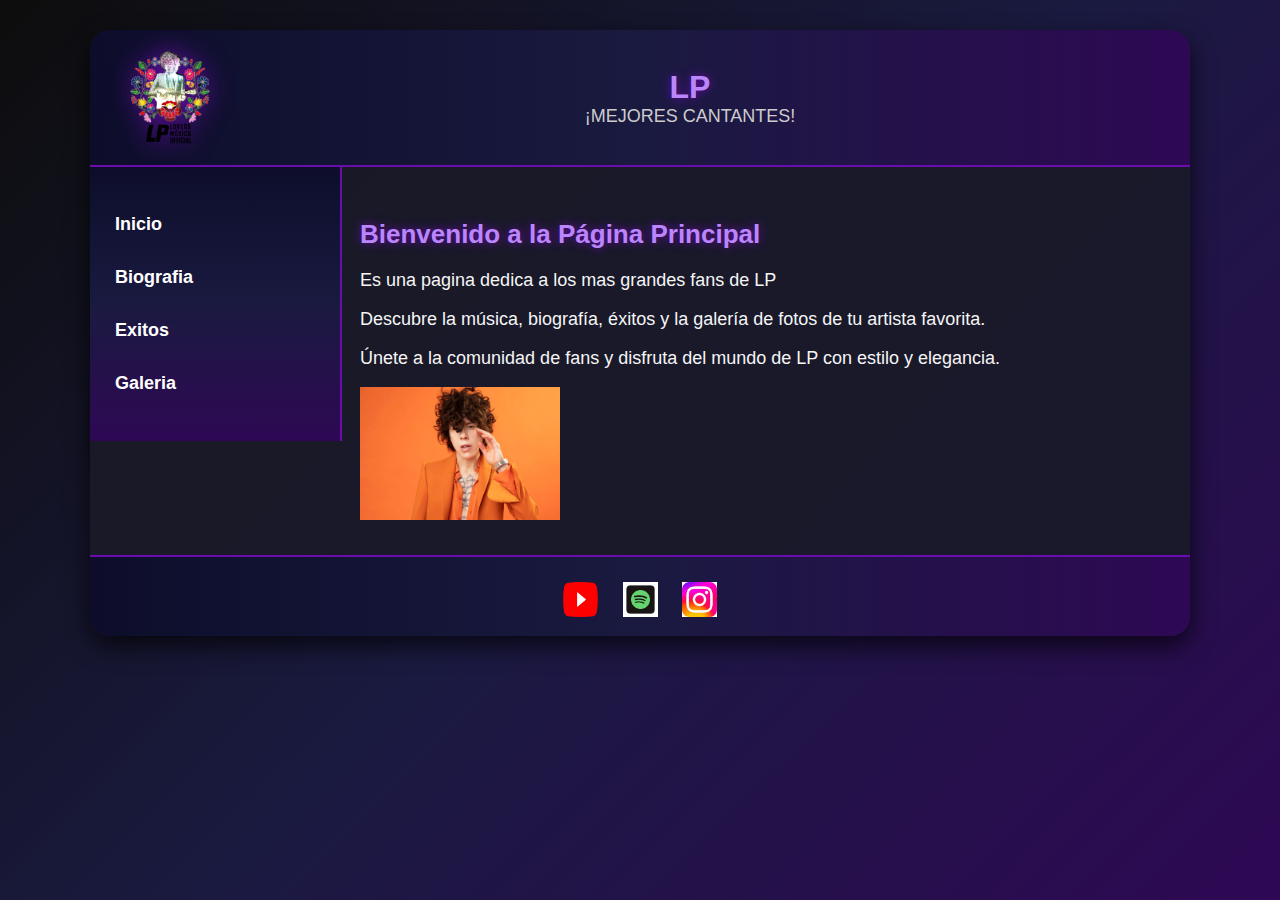
<file: index.html>
<!DOCTYPE html>
<html lang="es">
<head>
  <meta charset="UTF-8">
  <title>Mi Proyecto Web</title>
  <link rel="stylesheet" href="estylo.css">
</head>
<body>

  <div class="contenedor">

    <!-- HEADER -->
    <div class="header">
      <div class="logo">
        <img src="cropped-lp-colores-oficial.png" alt="Logo" width="200" height="200">
      </div>
      <div class="slogan">
        <h1>LP</h1>
        <p>¡MEJORES CANTANTES!</p>
      </div>
    </div>

    <div class="menu">
      <a href="index.html">Inicio</a>
      <a href="Biografia.html">Biografia</a>
      <a href="exitos.html">Exitos</a>
      <a href="galeria.html">Galeria</a>
    </div>

    <div class="contenido">
      <h2>Bienvenido a la Página Principal</h2>
      <p>Es una pagina dedica a los mas grandes fans de LP</p>
      <p>Descubre la música, biografía, éxitos y la galería de fotos de tu artista favorita.</p>
      <p>Únete a la comunidad de fans y disfruta del mundo de LP con estilo y elegancia.</p>
      <img src="LP.webp" alt="Superhéroes" width="200">
    </div>

    <div class="footer">
        <div class="iconos-redes">
            <a href="https://www.youtube.com/channel/UCxJ6S-JS2xPAW2P3U3aG2xw" target="_blank">
                <img src="Youtube_logo.png" alt="YouTube" ></a>
            <a href="https://open.spotify.com/artist/5SbkVQYYzlw1kte75QIabH" target="_blank">
                <img src="images.png" alt="Spotify" ></a>
            <a href="https://www.instagram.com/iamlpofficial/" target="_blank">
                <img src="images.jpg" alt="Instagram"></a>
        </div>
    </div>

</body>
</html>
</file>
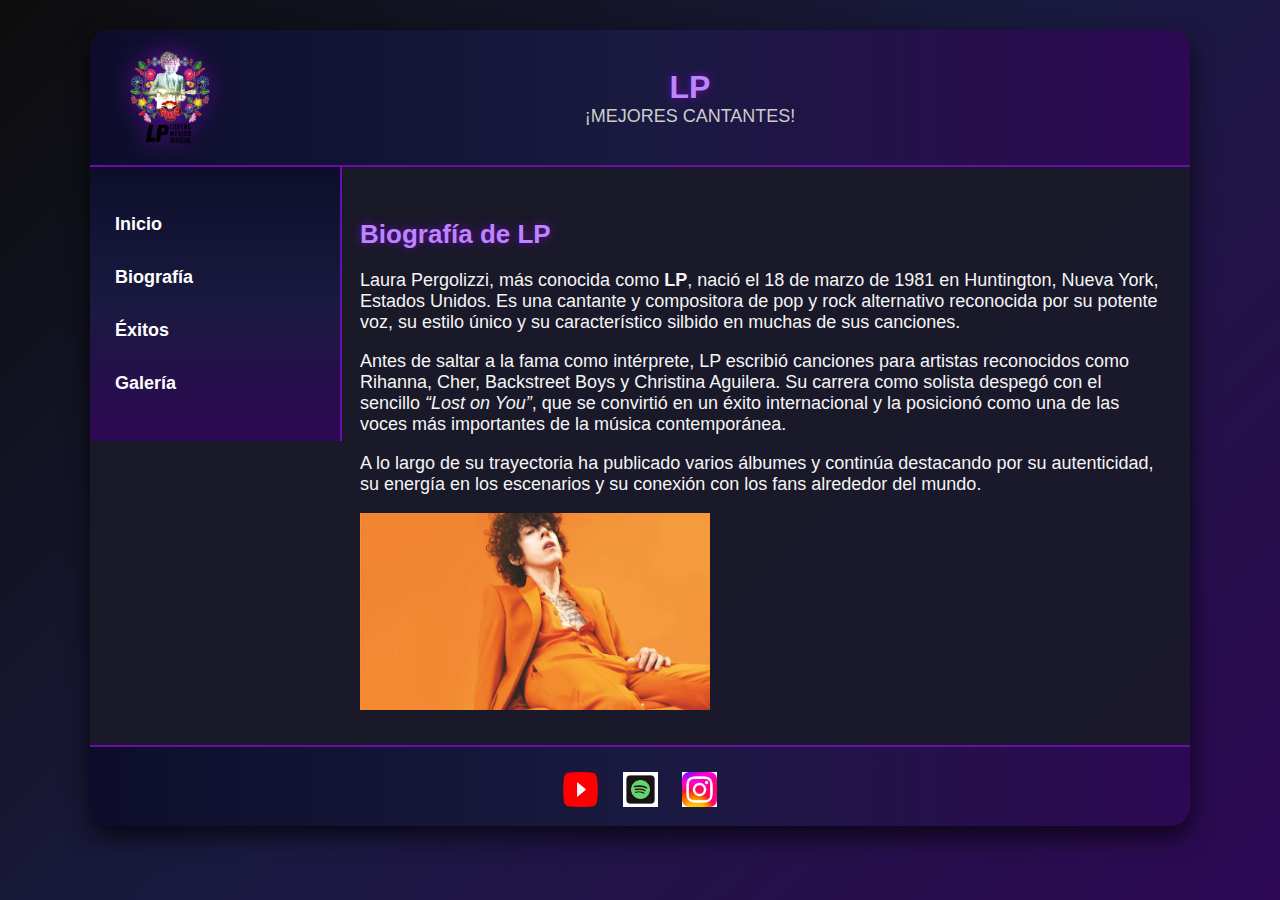
<file: Biografia.html>
<!DOCTYPE html>
<html lang="es">
<head>
  <meta charset="UTF-8">
  <title>Biografía - LP</title>
  <link rel="stylesheet" href="estylo.css">
</head>
<body>

  <div class="contenedor">

    <!-- HEADER -->
    <div class="header">
      <div class="logo">
        <img src="cropped-lp-colores-oficial.png" alt="Logo" width="200" height="200">
      </div>
      <div class="slogan">
        <h1>LP</h1>
        <p>¡MEJORES CANTANTES!</p>
      </div>
    </div>

    <!-- MENU -->
    <div class="menu">
      <a href="index.html">Inicio</a>
      <a href="Biografia.html" class="activo">Biografía</a>
      <a href="exitos.html">Éxitos</a>
      <a href="galeria.html">Galería</a>
    </div>

    <!-- CONTENIDO -->
    <div class="contenido">
      <h2>Biografía de LP</h2>
      <p>
        Laura Pergolizzi, más conocida como <strong>LP</strong>, nació el 18 de marzo de 1981 en 
        Huntington, Nueva York, Estados Unidos. Es una cantante y compositora de pop y rock 
        alternativo reconocida por su potente voz, su estilo único y su característico 
        silbido en muchas de sus canciones.
      </p>
      <p>
        Antes de saltar a la fama como intérprete, LP escribió canciones para artistas 
        reconocidos como Rihanna, Cher, Backstreet Boys y Christina Aguilera. Su carrera 
        como solista despegó con el sencillo <em>“Lost on You”</em>, que se convirtió en 
        un éxito internacional y la posicionó como una de las voces más importantes de la 
        música contemporánea.
      </p>
      <p>
        A lo largo de su trayectoria ha publicado varios álbumes y continúa destacando por 
        su autenticidad, su energía en los escenarios y su conexión con los fans alrededor 
        del mundo.
      </p>
      <img src="4.jpg" alt="LP Cantando en concierto" width="350">
    </div>

    <!-- FOOTER -->
    <div class="footer">
        <div class="iconos-redes">
            <a href="https://www.youtube.com/channel/UCGZhNQ6mRnvLa0_oVJNG_kA" target="_blank">
                <img src="Youtube_logo.png" alt="YouTube"></a>
            <a href="https://open.spotify.com/artist/5SbkVQYYzlw1kte75QIabH" target="_blank">
                <img src="images.png" alt="Spotify"></a>
            <a href="https://www.instagram.com/iamlpofficial/" target="_blank">
                <img src="images.jpg" alt="Instagram"></a>
        </div>
    </div>

  </div>

</body>
</html>
</file>
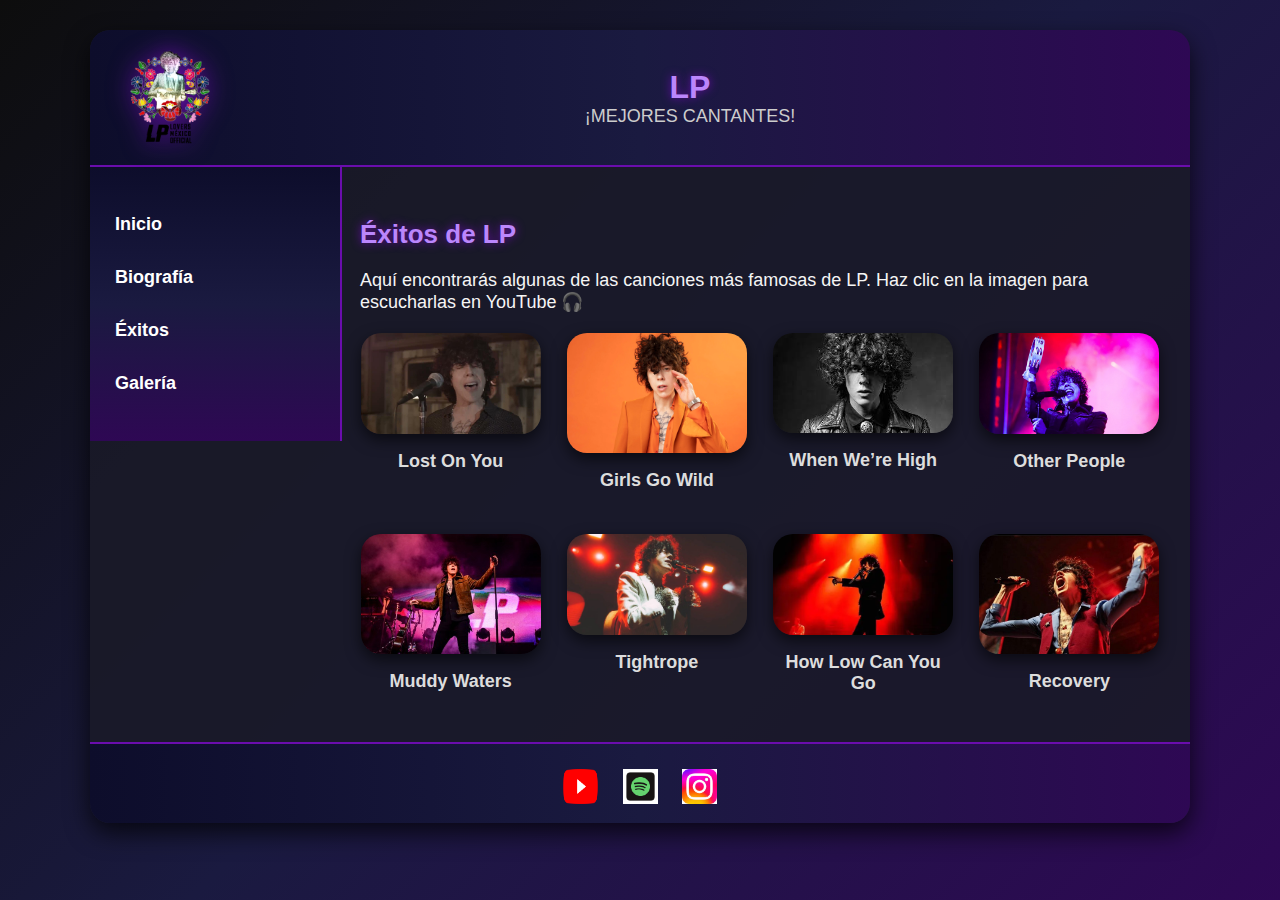
<file: exitos.html>
<!DOCTYPE html>
<html lang="es">
<head>
  <meta charset="UTF-8">
  <title>Éxitos - LP</title>
  <link rel="stylesheet" href="estylo.css">
</head>
<body>

  <div class="contenedor">

    <!-- HEADER -->
    <div class="header">
      <div class="logo">
        <img src="cropped-lp-colores-oficial.png" alt="Logo" width="200" height="200">
      </div>
      <div class="slogan">
        <h1>LP</h1>
        <p>¡MEJORES CANTANTES!</p>
      </div>
    </div>

    <!-- MENU -->
    <div class="menu">
      <a href="index.html">Inicio</a>
      <a href="Biografia.html">Biografía</a>
      <a href="exitos.html" class="activo">Éxitos</a>
      <a href="galeria.html">Galería</a>
    </div>

    <!-- CONTENIDO -->
    <div class="contenido">
      <h2>Éxitos de LP</h2>
      <p>Aquí encontrarás algunas de las canciones más famosas de LP. Haz clic en la imagen para escucharlas en YouTube 🎧</p>
      
      <div class="exitos">
        
        <div class="cancion">
          <a href="https://www.youtube.com/watch?v=hn3wJ1_1Zsg" target="_blank">
            <img src="6.jpg" alt="Lost on You" width="180">
          </a>
          <p>Lost On You</p>
        </div>

        <div class="cancion">
          <a href="https://www.youtube.com/watch?v=J4qP24w1Q6s" target="_blank">
            <img src="LP.webp" alt="Girls Go Wild" width="180">
          </a>
          <p>Girls Go Wild</p>
        </div>

        <div class="cancion">
          <a href="https://www.youtube.com/watch?v=wDjeBNv6ip0" target="_blank">
            <img src="11.jpg" alt="When We’re High" width="180">
          </a>
          <p>When We’re High</p>
        </div>

        <div class="cancion">
          <a href="https://www.youtube.com/watch?v=o7iL2KzDh38" target="_blank">
            <img src="1.webp" alt="Other People" width="180">
          </a>
          <p>Other People</p>
        </div>

        <div class="cancion">
          <a href="https://www.youtube.com/watch?v=VScSEXRwUqQ" target="_blank">
            <img src="15.jpg" alt="Muddy Waters" width="180">
          </a>
          <p>Muddy Waters</p>
        </div>

        <div class="cancion">
          <a href="https://www.youtube.com/watch?v=I74lLx9Y0AA" target="_blank">
            <img src="16.jpg" alt="Tightrope" width="180">
          </a>
          <p>Tightrope</p>
        </div>

        <div class="cancion">
          <a href="https://www.youtube.com/watch?v=RdRRCMhIcT8" target="_blank">
            <img src="2.webp" alt="How Low Can You Go" width="180">
          </a>
          <p>How Low Can You Go</p>
        </div>

        <div class="cancion">
          <a href="https://www.youtube.com/watch?v=FyaFz7E0z1s" target="_blank">
            <img src="17.jpg" alt="Recovery" width="180">
          </a>
          <p>Recovery</p>
        </div>

      </div>
    </div>

    <!-- FOOTER -->
    <div class="footer">
        <div class="iconos-redes">
            <a href="https://www.youtube.com/channel/UCxJ6S-JS2xPAW2P3U3aG2xw" target="_blank">
                <img src="Youtube_logo.png" alt="YouTube"></a>
            <a href="https://open.spotify.com/artist/5SbkVQYYzlw1kte75QIabH" target="_blank">
                <img src="images.png" alt="Spotify"></a>
            <a href="https://www.instagram.com/iamlpofficial/" target="_blank">
                <img src="images.jpg" alt="Instagram"></a>
        </div>
    </div>

  </div>

</body>
</html>
</file>
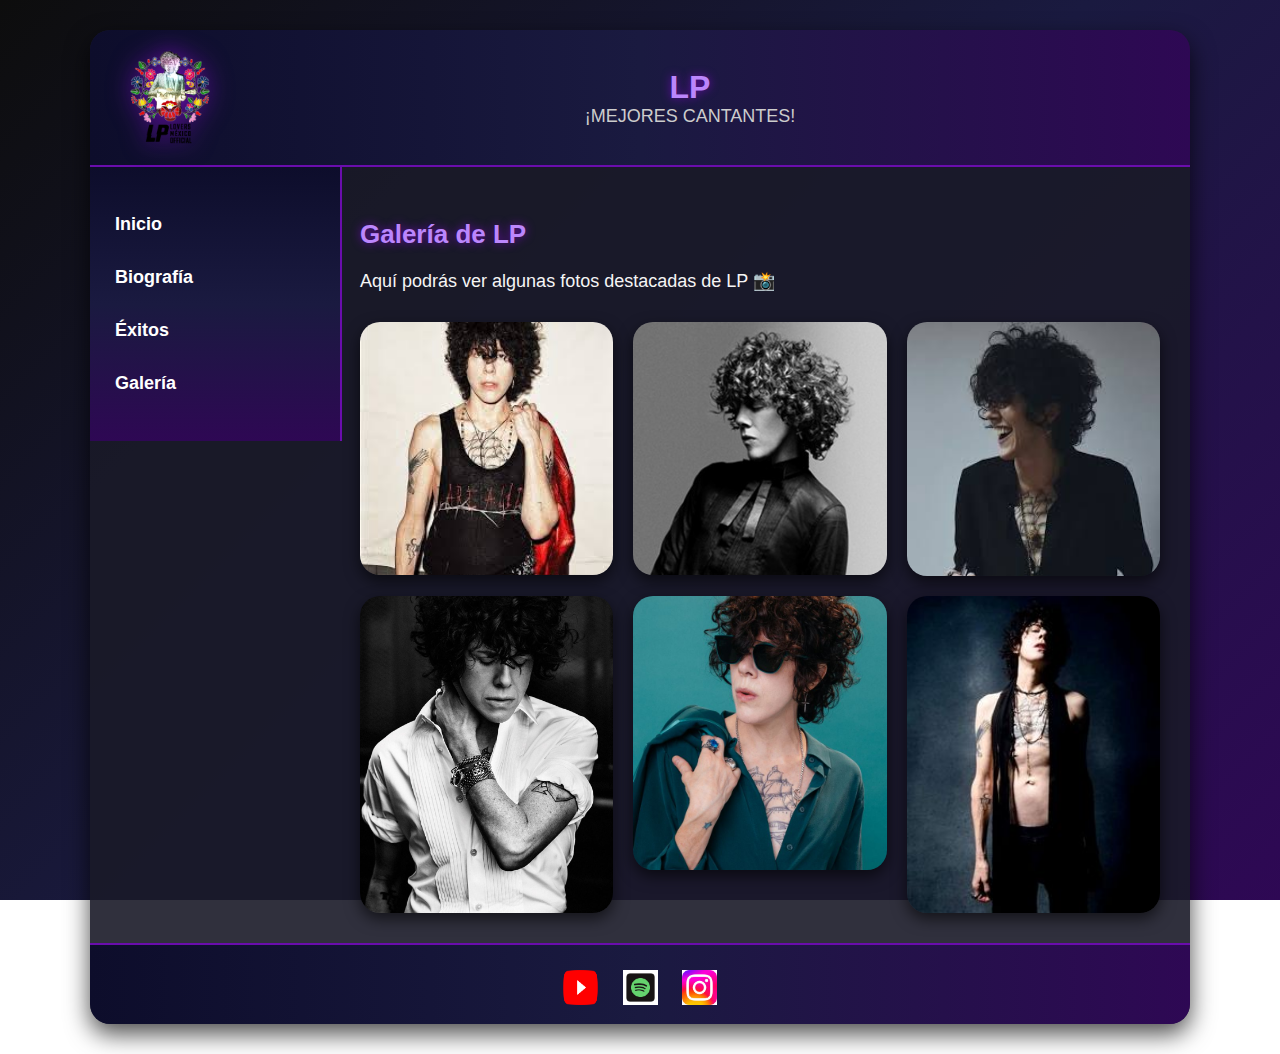
<file: galeria.html>
<!DOCTYPE html>
<html lang="es">
<head>
  <meta charset="UTF-8">
  <title>Galería - LP</title>
  <link rel="stylesheet" href="estylo.css">
</head>
<body>

  <div class="contenedor">

    <!-- HEADER -->
    <div class="header">
      <div class="logo">
        <img src="cropped-lp-colores-oficial.png" alt="Logo" width="200" height="200">
      </div>
      <div class="slogan">
        <h1>LP</h1>
        <p>¡MEJORES CANTANTES!</p>
      </div>
    </div>

    <!-- MENU -->
    <div class="menu">
      <a href="index.html">Inicio</a>
      <a href="Biografia.html">Biografía</a>
      <a href="exitos.html">Éxitos</a>
      <a href="galeria.html" class="activo">Galería</a>
    </div>

    <!-- CONTENIDO -->
    <div class="contenido">
      <h2>Galería de LP</h2>
      <p>Aquí podrás ver algunas fotos destacadas de LP 📸</p>
      
      <div class="galeria">
        <img src="1.jpg" alt="LP Foto 1"></a>
        <img src="10.jpg" alt="LP Foto 2"></a>
        <img src="14.jpg" alt="LP Foto 3"></a>
        <img src="5.jpg" alt="LP Foto 4"></a>
        <img src="3.jpg" alt="LP Foto 5"></a>
        <img src="2.jpg" alt="LP Foto 6"></a>
      </div>
    </div>


    <div class="footer">
        <div class="iconos-redes">
            <a href="https://www.youtube.com/channel/UCGZhNQ6mRnvLa0_oVJNG_kA" target="_blank">
                <img src="Youtube_logo.png" alt="YouTube"></a>
            <a href="https://open.spotify.com/artist/5SbkVQYYzlw1kte75QIabH" target="_blank">
                <img src="images.png" alt="Spotify"></a>
            <a href="https://www.instagram.com/iamlpofficial/" target="_blank">
                <img src="images.jpg" alt="Instagram"></a>
        </div>
    </div>

  </div>

</body>
</html>
</file>
<file: estylo.css>
/* ESTILO GLOBAL */
body {
  margin: 0;
  padding: 0;
  font-family: "Segoe UI", Verdana, sans-serif;
  background: linear-gradient(135deg, #0d0d0d, #1a1a40, #2e0854);
  background-attachment: fixed;
  font-size: 18px;
  color: #f5f5f5;
}

/* CONTENEDOR PRINCIPAL */
.contenedor {
  width: 1100px;
  margin: 30px auto;
  background: rgba(25, 25, 40, 0.9);
  border-radius: 20px;
  overflow: hidden;
  box-shadow: 0 10px 25px rgba(0, 0, 0, 0.7);
}

/* HEADER */
.header {
  display: flex;
  justify-content: space-between;
  align-items: center;
  background: linear-gradient(90deg, #0d0d2b, #1a1a40, #2e0854);
  padding: 15px 30px;
  color: white;
  border-bottom: 2px solid #6a0dad;
}

.logo img {
  height: 100px;
  width: auto;
  cursor: pointer;
  filter: drop-shadow(0 0 12px #6a0dad);
  transition: transform 0.3s ease, filter 0.3s ease;
}

.logo img:hover {
  transform: scale(1.1);
  filter: drop-shadow(0 0 20px #bb86fc);
}

.slogan {
  flex: 1;
  text-align: center;
}

.slogan h1 {
  margin: 0;
  font-size: 32px;
  color: #bb86fc;
  text-shadow: 0 0 10px #6a0dad;
}

.slogan p {
  margin: 0;
  font-size: 18px;
  color: #ccc;
}

/* MENÚ LATERAL */
.menu {
  float: left;
  width: 220px;
  background: linear-gradient(180deg, #0d0d2b, #1a1a40, #2e0854);
  padding: 25px 15px;
  min-height: 100%;
  border-right: 2px solid #6a0dad;
}

.menu a {
  display: block;
  color: #fff;
  text-decoration: none;
  margin: 12px 0;
  font-weight: bold;
  padding: 10px;
  border-radius: 10px;
  transition: background 0.3s, transform 0.2s;
}

.menu a:hover {
  background: rgba(186, 85, 211, 0.3);
  color: #bb86fc;
  transform: translateX(5px);
}

/* CONTENIDO */
.contenido {
  margin-left: 240px;
  padding: 30px;
}

.contenido h2 {
  font-size: 26px;
  margin-bottom: 20px;
  color: #bb86fc;
  text-shadow: 0 0 10px #6a0dad;
}

/* SECCIÓN ÉXITOS */
.exitos {
  display: grid;
  grid-template-columns: repeat(4, 1fr);
  gap: 25px;
  text-align: center;
  margin-top: 20px;
}

.cancion img {
  border-radius: 20px;
  box-shadow: 0 6px 15px rgba(0,0,0,0.6);
  transition: transform 0.3s, box-shadow 0.3s;
}

.cancion img:hover {
  transform: scale(1.08);
  box-shadow: 0 8px 25px rgba(138,43,226,0.7);
}

.cancion p {
  margin-top: 12px;
  font-weight: bold;
  color: #ddd;
}

/* GALERÍA */
.galeria {
  display: grid;
  grid-template-columns: repeat(3, 1fr);
  gap: 20px;
  margin-top: 30px;
}

.galeria img {
  width: 100%;
  border-radius: 20px;
  box-shadow: 0 6px 15px rgba(0,0,0,0.6);
  transition: transform 0.3s, box-shadow 0.3s;
  cursor: pointer;
}

.galeria img:hover {
  transform: scale(1.05);
  box-shadow: 0 8px 25px rgba(186,85,211,0.8);
}

/* FOOTER */
.footer {
  clear: both;
  text-align: center;
  background: linear-gradient(90deg, #0d0d2b, #1a1a40, #2e0854);
  color: #ccc;
  padding: 15px;
  font-size: 16px;
  border-top: 2px solid #6a0dad;
}

.iconos-redes {
  margin-top: 10px;
}

.iconos-redes img {
  width: 35px;
  height: 35px;
  margin: 0 10px;
  transition: transform 0.3s ease, filter 0.3s ease;
}

.iconos-redes img:hover {
  transform: scale(1.2);
  filter: drop-shadow(0 0 10px #bb86fc);
  cursor: pointer;
}
</file>
